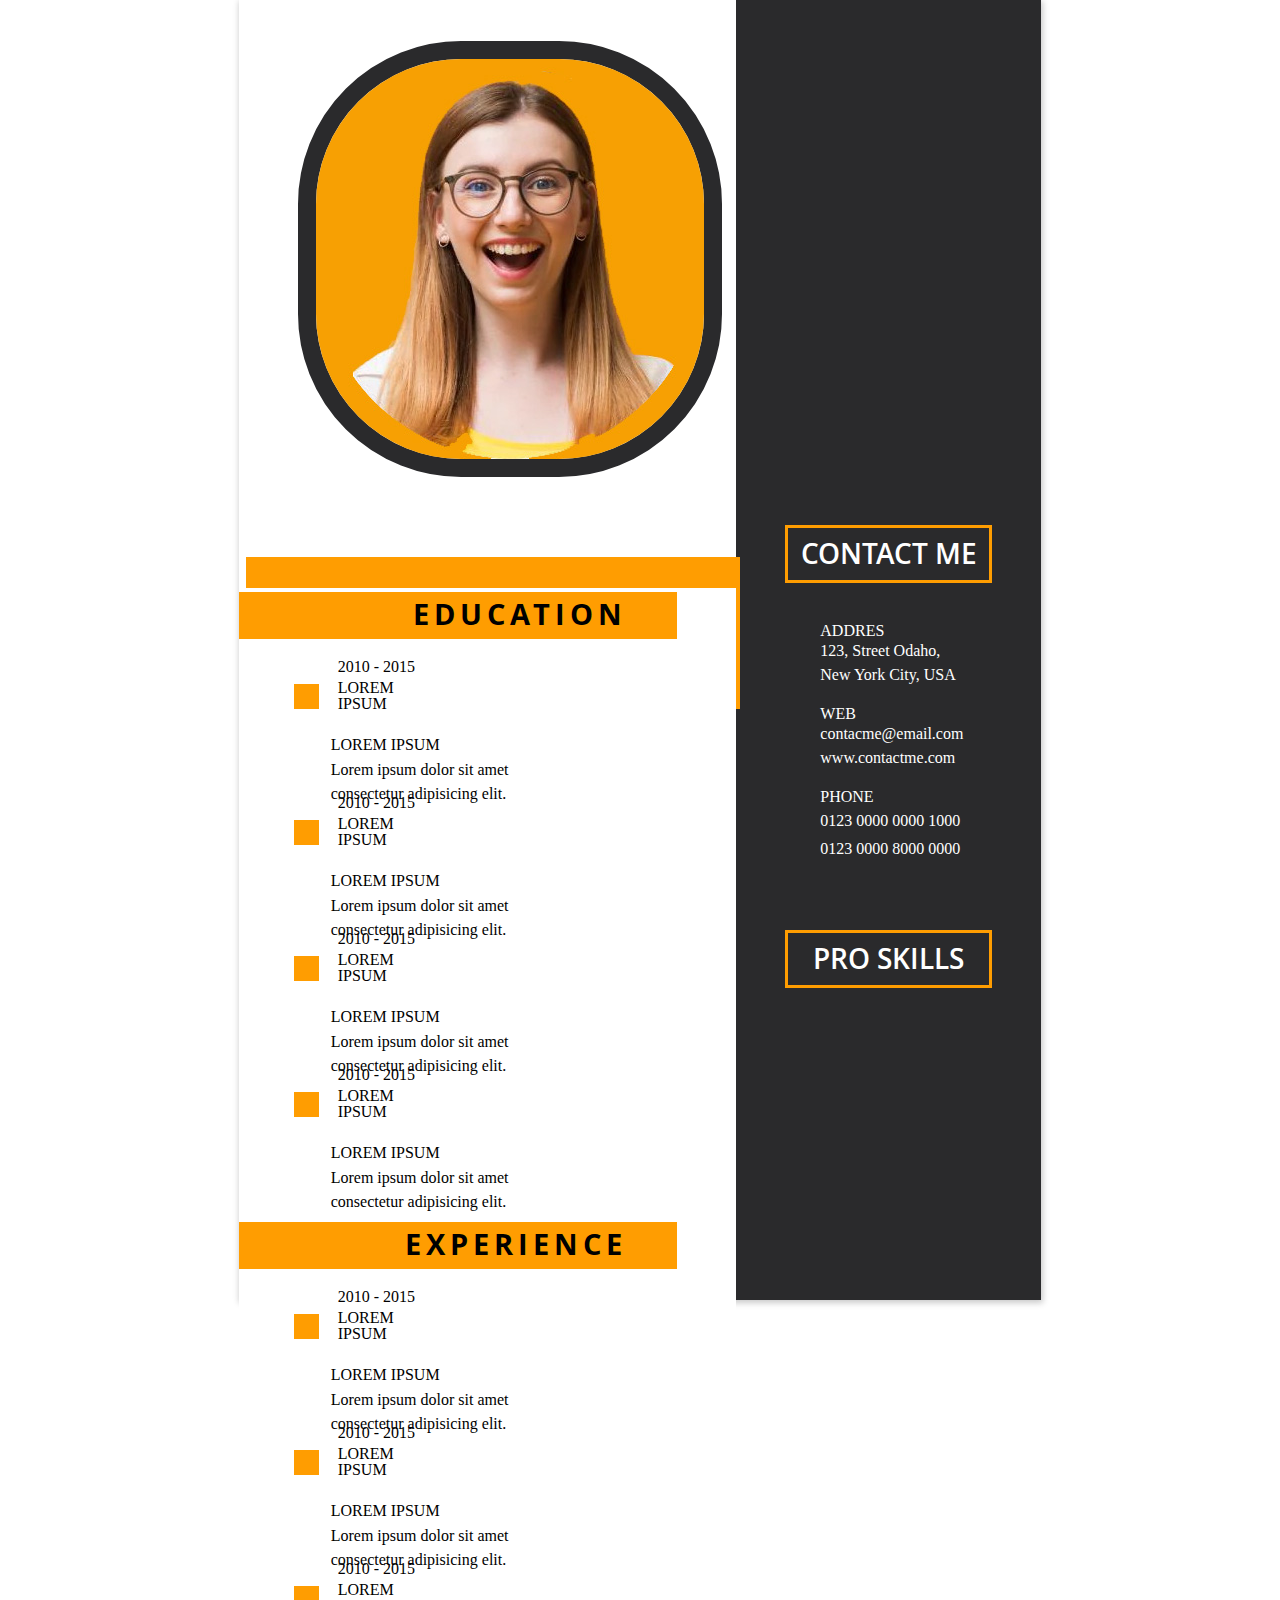
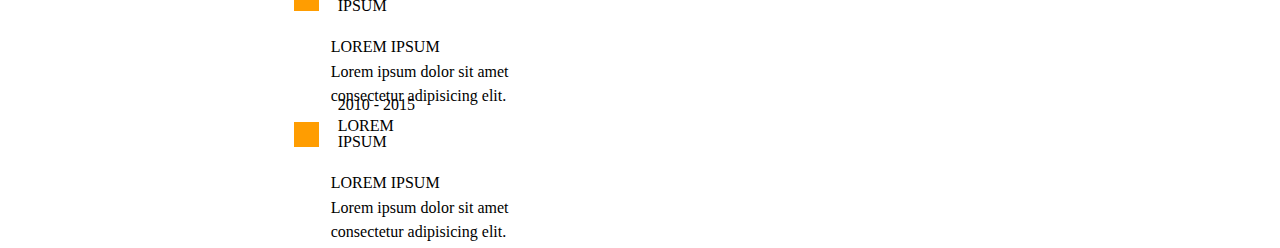
<file: index.html>
<!DOCTYPE html>
<html>
<head>
    <meta charset="UTF-8">
    <meta http-equiv="X-UA-Compatible" content="IE=edge">
    <meta name="viewport" content="width=device-width, initial-scale=1.0">
    <title>Mój pierwszy projekt</title>
    <link rel="stylesheet" href="https://cdnjs.cloudflare.com/ajax/libs/font-awesome/6.1.1/css/all.min.css" integrity="sha512-KfkfwYDsLkIlwQp6LFnl8zNdLGxu9YAA1QvwINks4PhcElQSvqcyVLLD9aMhXd13uQjoXtEKNosOWaZqXgel0g==" crossorigin="anonymous" referrerpolicy="no-referrer" />
    <link rel="stylesheet" href="css/style.css">
    <!-- <link rel="preconnect" href="https://fonts.googleapis.com"> -->
    <!-- <link rel="preconnect" href="https://fonts.gstatic.com" crossorigin> -->
    <!-- <link href="https://fonts.googleapis.com/css2?family=Open+Sans:ital,wght@0,300;0,400;0,500;0,600;0,700;0,800;1,300;1,400;1,500;1,600;1,700;1,800&display=swap" rel="stylesheet">     -->
</head>

<body>
    <main class="container">
        <header class="hero-info">
            <img src="img/janina-kowalska.jpg" alt="Janina Kowalska" class="hero-img">
            <span class="txt">
                <h1 class="hero-name">Kelly White</h1>
                <h3 class="hero-workplace">Art Director</h3>
            </span>
           

        </header>
        <!-- Kolumna lewa biała -->
        <div class="bg-left"></div>
        <section class="col-left">
            <!-- Sekcja z informacjami o edukacji -->
            <div class="col-1">
                <div class="h3_bg"><div class="h3">Education</div></div>
                <!-- Pierwszy wiersz z sekcji Edukacja -->
                <div class="row section">
                    <div class="orange_box ib"></div>
                    <div class="col-1 ib">
                        <span class="date">2010 - 2015</span>
                        <h5 class="school-name">Lorem ipsum</h5>
                    </div>
                    <div class="col-2 ib">
                        <h5 class="school-name">Lorem ipsum</h5>
                        <p class="info">Lorem ipsum dolor sit amet consectetur adipisicing elit.</p>
                    </div>
                </div>
                <!-- Drugi wiersz z sekcji Edukacja -->
                <div class="row section">
                    <div class="orange_box ib"></div>
                    <div class="col-1 ib">
                        <span class="date">2010 - 2015</span>
                        <h5 class="school-name">Lorem ipsum</h5>
                    </div>
                    <div class="col-2 ib">
                        <h5 class="school-name">Lorem ipsum</h5>
                        <p class="info">Lorem ipsum dolor sit amet consectetur adipisicing elit.</p>
                    </div>
                </div>
                <!-- Trzeci wiersz z sekcji Edukacja -->
                <div class="row section">
                    <div class="orange_box ib"></div>
                    <div class="col-1 ib">
                        <span class="date">2010 - 2015</span>
                        <h5 class="school-name">Lorem ipsum</h5>
                    </div>
                    <div class="col-2 ib">
                        <h5 class="school-name">Lorem ipsum</h5>
                        <p class="info">Lorem ipsum dolor sit amet consectetur adipisicing elit.</p>
                    </div>
                </div>
                <!-- Czwarty wiersz z sekcji Edukacja -->
                <div class="row section">
                    <div class="orange_box ib"></div>
                    <div class="col-1 ib">
                        <span class="date">2010 - 2015</span>
                        <h5 class="school-name">Lorem ipsum</h5>
                    </div>
                    <div class="col-2 ib">
                        <h5 class="school-name">Lorem ipsum</h5>
                        <p class="info">Lorem ipsum dolor sit amet consectetur adipisicing elit.</p>
                    </div>
                </div>
            </div>
            <!-- Sekcja z informacjami o doświadczeniu -->
            <div class="col-2">
                <div class="h3_bg"><div class="h3">Experience</div></div>
                <!-- 1 wiersz -->
                <div class="row section">
                    <div class="orange_box ib"></div>
                    <div class="col-1 ib">
                        <span class="date">2010 - 2015</span>
                        <h5 class="job-name">Lorem ipsum</h5>
                    </div>
                    <div class="col-2 ib">
                        <h5 class="job-name">Lorem ipsum</h5>
                        <p class="info">Lorem ipsum dolor sit amet consectetur adipisicing elit.</p>
                    </div>
                </div>
                <div class="row section">
                    <div class="orange_box ib"></div>
                    <div class="col-1 ib">
                        <span class="date">2010 - 2015</span>
                        <h5 class="job-name">Lorem ipsum</h5>
                    </div>
                    <div class="col-2 ib">
                        <h5 class="job-name">Lorem ipsum</h5>
                        <p class="info">Lorem ipsum dolor sit amet consectetur adipisicing elit.</p>
                    </div>
                </div>
                <div class="row section">
                    <div class="orange_box ib"></div>
                    <div class="col-1 ib">
                        <span class="date">2010 - 2015</span>
                        <h5 class="job-name">Lorem ipsum</h5>
                    </div>
                    <div class="col-2 ib">
                        <h5 class="job-name">Lorem ipsum</h5>
                        <p class="info">Lorem ipsum dolor sit amet consectetur adipisicing elit.</p>
                    </div>
                </div>
                <div class="row section">
                    <div class="orange_box ib"></div>
                    <div class="col-1 ib">
                        <span class="date">2010 - 2015</span>
                        <h5 class="job-name">Lorem ipsum</h5>
                    </div>
                    <div class="col-2 ib">
                        <h5 class="job-name">Lorem ipsum</h5>
                        <p class="info">Lorem ipsum dolor sit amet consectetur adipisicing elit.</p>
                    </div>
                </div>
         
            </div>
        </section>
        <!-- Kolumna prawa czarna -->
        <div class="bg-right"></div>
        <section class="col-right">
            <div class="col-1">
                <div class="h2">Contact me</div>
                <div class="row sec-info-par">
                    <i class="icon fa-solid fa-location-dot ib"></i>
                    <div class="sec-info ib">
                        <span class="strong">Addres</span>
                        <p class="desc">    
                        123, Street Odaho,
                        New York City, USA   
                        </p>
                    </div>
                </div>
                <div class="row sec-info-par">
                    <i class="icon fa-solid fa-globe ib"></i>
                    <div class="sec-info ib">
                    <span class="strong">Web</span>
                        <p class="desc">
                            <a href="mailto:contactme@email.com">contacme@email.com</a>
                            <a href="https://www.contactme.com">www.contactme.com</a>
                        </p>
                    </div>
                </div>
                <div class="row sec-info-par">
                    <i class="icon fa-solid fa-phone ib"></i>
                    <div class="sec-info ib">
                        <span class="strong">Phone</span>
                        <p class="desc">
                            <p class="number1">0123 0000 0000 1000</p> 
                            <p class="number2">0123 0000 8000 0000</p>   
                        </p> 
                    </div>
                </div>
            </div> 
            <div class="col-2">
                <div class="h2">Pro skills</div>
                <div class="row"></div>
                <div class="row"></div>
                <div class="row"></div>
                <div class="row"></div>   
            </div>
            <div class="col-3">
                <i class="icon"></i>
                <i class="icon"></i>
                <i class="icon"></i>
            </div>
        </section>
    </main>
</body>
</html>
</file>
<file: css/style.css>
/* Resetowanie arkuszy stylów */
@import url(reset.css);
/* Zmienne */
@import url(variables.css);
/* Czcionki */
@import url(fonts.css);
/* Ikonki */
@import url(icons.css);
/* Typografia */
@import url(typography.css);
/* Arkusze stylów autora CV */
@import url(custom.css);
/* RWD */
@import url(breakpoint.css);
</file>
